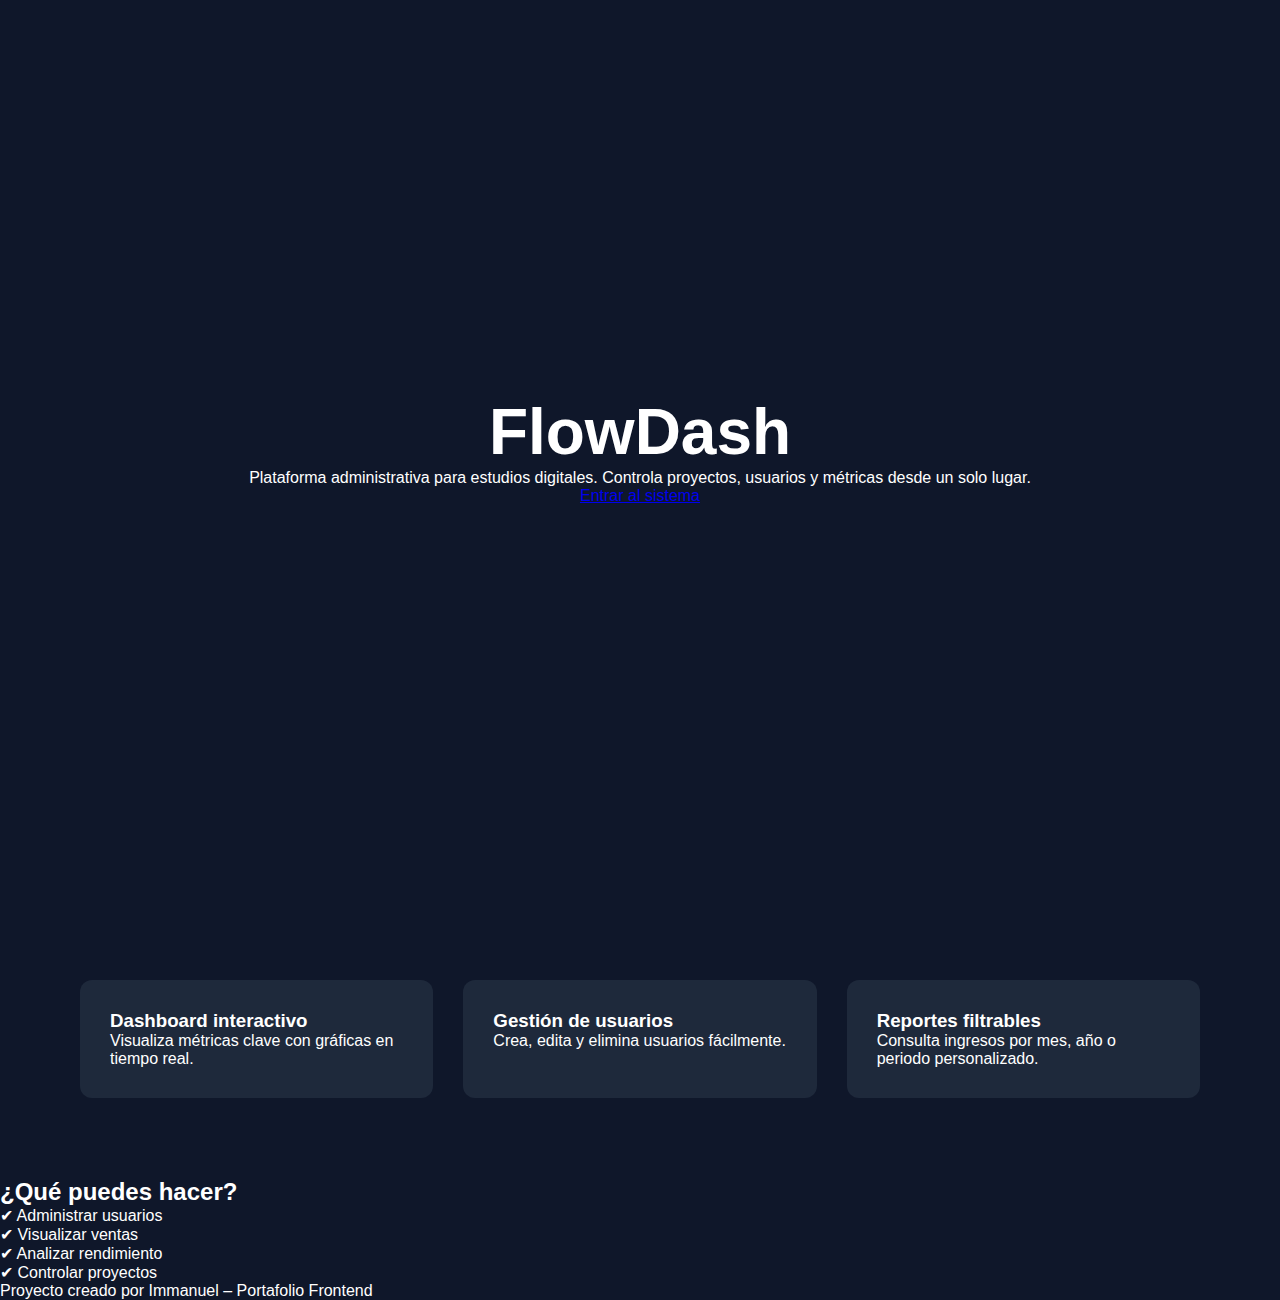
<file: index.html>
<!doctype html>
<html lang="es">
<head>
  <meta charset="UTF-8" />
  <title>FlowDash | Plataforma creativa</title>
  <link rel="stylesheet" href="CSS/styles.css" />
</head>

<body>

<!-- HERO -->
<header class="hero">
  <h1>FlowDash</h1>
  <p>
    Plataforma administrativa para estudios digitales.  
    Controla proyectos, usuarios y métricas desde un solo lugar.
  </p>

  <a href="dashboard.html" class="btnIndex">Entrar al sistema</a>
</header>

<!-- FEATURES -->
<section class="features">

  <div class="feature">
    <h3>Dashboard interactivo</h3>
    <p>Visualiza métricas clave con gráficas en tiempo real.</p>
  </div>

  <div class="feature">
    <h3>Gestión de usuarios</h3>
    <p>Crea, edita y elimina usuarios fácilmente.</p>
  </div>

  <div class="feature">
    <h3>Reportes filtrables</h3>
    <p>Consulta ingresos por mes, año o periodo personalizado.</p>
  </div>

</section>

<!-- PREVIEW -->
<section class="preview">
  <h2>¿Qué puedes hacer?</h2>

  <ul>
    <li>✔ Administrar usuarios</li>
    <li>✔ Visualizar ventas</li>
    <li>✔ Analizar rendimiento</li>
    <li>✔ Controlar proyectos</li>
  </ul>
</section>

<!-- FOOTER -->
<footer class="footer">
  <p>
    Proyecto creado por Immanuel – Portafolio Frontend  
  </p>
</footer>

</body>
</html>
</file>
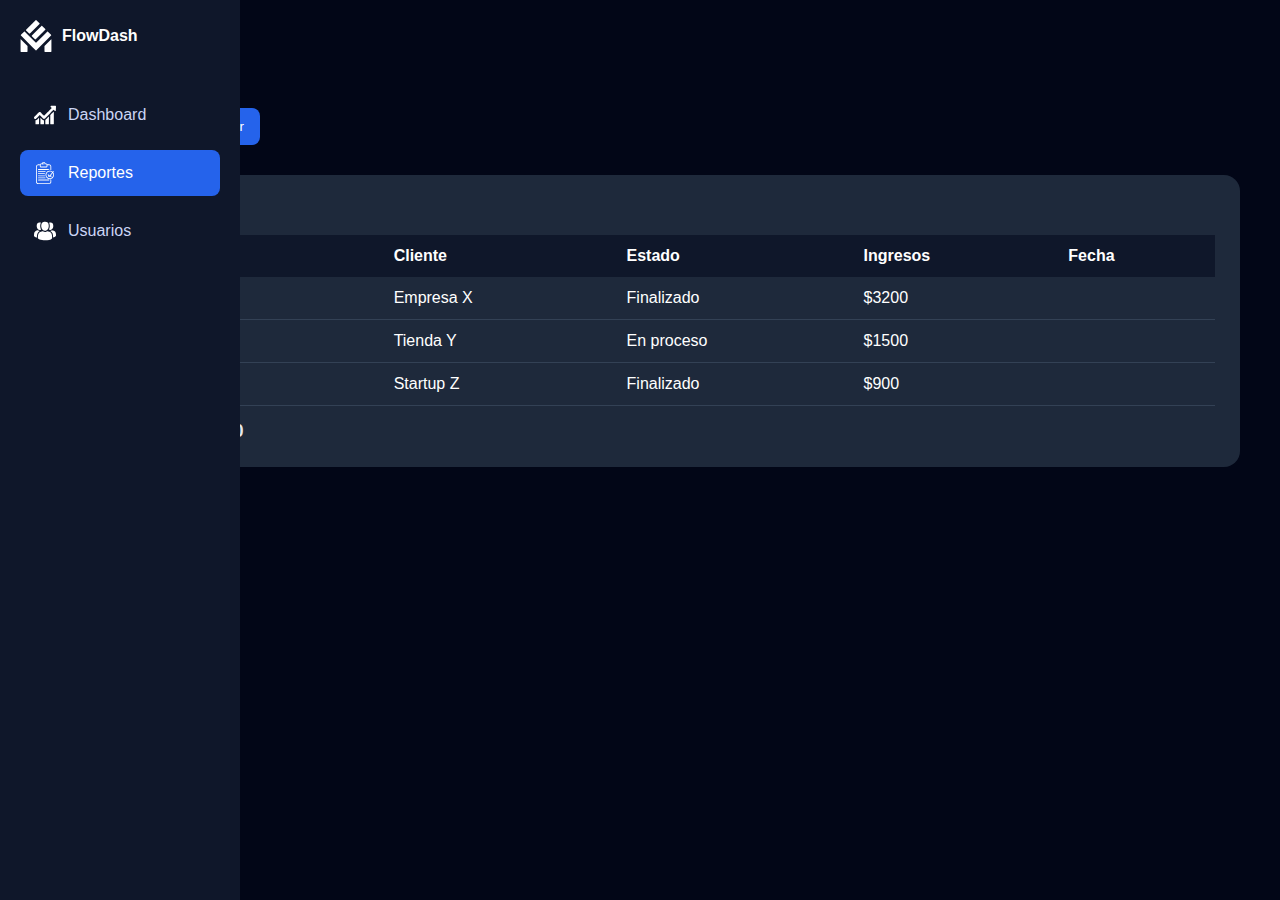
<file: reportes.html>
<!doctype html>
<html lang="es">
  <head>
    <meta charset="UTF-8" />
    <title>FlowDash | Reportes</title>

    <link rel="stylesheet" href="CSS/base.css" />
    <link rel="stylesheet" href="CSS/layout.css" />
    <link rel="stylesheet" href="CSS/sidebar.css" />
  </head>

  <body>
    <div class="app">
      <!-- MENU -->
      <aside class="sidebar">
        <div class="logo">
          <img src="IMG/icons/logo.svg" />
          <span>FlowDash</span>
        </div>

        <nav class="menu">
          <a class="menu-item" href="dashboard.html">
            <img src="IMG/icons/dashboard.svg" />
            <span>Dashboard</span>
          </a>

          <a class="menu-item active" href="reportes.html">
            <img src="IMG/icons/reportes.svg" />
            <span>Reportes</span>
          </a>

          <a class="menu-item" href="usuarios.html">
            <img src="IMG/icons/usuarios.svg" />
            <span>Usuarios</span>
          </a>
        </nav>
      </aside>

      <!-- CONTENIDO -->
      <main class="main-content">
        <!-- HEADER -->
        <header class="dash-header">
          <h2>Reportes</h2>
        </header>

        <!-- FILTROS -->
        <section class="filters">
          <select id="filtroTiempo">
            <option>Todos</option>
            <option>Este mes</option>
            <option>Últimos 3 meses</option>
            <option>Este año</option>
          </select>

          <button class="btn" id="btnFiltrar">Filtrar</button>
        </section>

        <!-- TABLA -->
        <section class="table-box">
          <table>
            <thead>
              <tr>
                <th>Proyecto</th>
                <th>Cliente</th>
                <th>Estado</th>
                <th>Ingresos</th>
                <th>Fecha</th>
                <!-- NUEVA -->
              </tr>
            </thead>

            <tbody>
              <tr>
                <td>Web corporativa</td>
                <td>Empresa X</td>
                <td>Finalizado</td>
                <td>$3,200</td>
              </tr>

              <tr>
                <td>E-commerce</td>
                <td>Tienda Y</td>
                <td>En proceso</td>
                <td>$1,500</td>
              </tr>

              <tr>
                <td>Landing page</td>
                <td>Startup Z</td>
                <td>Finalizado</td>
                <td>$900</td>
              </tr>
            </tbody>
          </table>
          <div class="total-box">
            Total ingresos: <span id="totalIngresos">$0</span>
          </div>
        </section>
      </main>
    </div>
    <script src="JS/reportes.js"></script>
  </body>
</html>
</file>
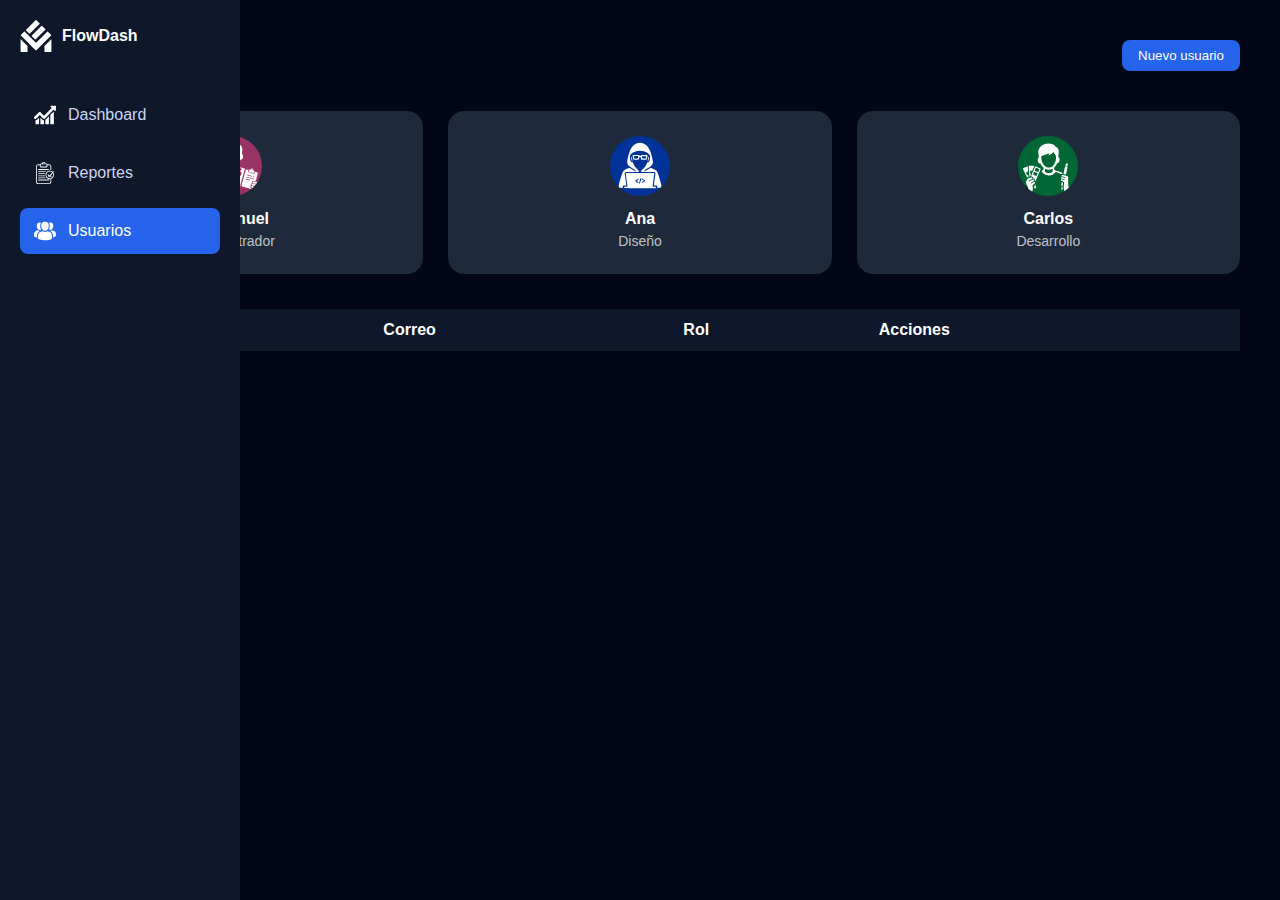
<file: usuarios.html>
<!doctype html>
<html lang="es">
  <head>
    <meta charset="UTF-8" />
    <title>FlowDash | Usuarios</title>

    <link rel="stylesheet" href="CSS/base.css" />
    <link rel="stylesheet" href="CSS/layout.css" />
    <link rel="stylesheet" href="CSS/sidebar.css" />
  </head>

  <body>
    <div class="app">
      <!-- MENU -->
      <aside class="sidebar">
        <div class="logo">
          <img src="IMG/icons/logo.svg" />
          <span>FlowDash</span>
        </div>

        <nav class="menu">
          <a class="menu-item" href="dashboard.html">
            <img src="IMG/icons/dashboard.svg" />
            <span>Dashboard</span>
          </a>

          <a class="menu-item" href="reportes.html">
            <img src="IMG/icons/reportes.svg" />
            <span>Reportes</span>
          </a>

          <a class="menu-item active" href="usuarios.html">
            <img src="IMG/icons/usuarios.svg" />
            <span>Usuarios</span>
          </a>
        </nav>
      </aside>

      <!-- CONTENIDO -->
      <main class="main-content">
        <header class="dash-header">
          <h2>Usuarios</h2>
          <button class="btn" id="btnNuevoUsuario">Nuevo usuario</button>
        </header>

        <!-- GRID USUARIOS -->
        <section class="users-grid">
          <div class="user-card">
            <img src="IMG/avatars/avatar-admin.svg" />
            <h4>Immanuel</h4>
            <p>Administrador</p>
          </div>

          <div class="user-card">
            <img src="IMG/avatars/avatar-dev.svg" />
            <h4>Ana</h4>
            <p>Diseño</p>
          </div>

          <div class="user-card">
            <img src="IMG/avatars/avatar-design.svg" />
            <h4>Carlos</h4>
            <p>Desarrollo</p>
          </div>
        </section>

        <!-- MODAL NUEVO USUARIO -->
        <div class="modal" id="modalUsuario">
          <div class="modal-content">
            <!-- eeeeee -->
            <span id="cerrarModal">✖</span>

            <h3>Nuevo usuario</h3>

            <input id="nombre" placeholder="Nombre" />
            <input id="correo" placeholder="Correo" />
            <select id="rol">
              <option>Administrador</option>
              <option>Programador</option>
              <option>Diseñador</option>
            </select>

            <button class="btn" id="btnGuardar">Guardar</button>
          </div>
        </div>

        <!-- TABLA DE USUARIOS -->
        <table class="tabla">
          <thead>
            <tr>
              <th>Nombre</th>
              <th>Correo</th>
              <th>Rol</th>
              <th>Acciones</th>
            </tr>
          </thead>

          <tbody id="tablaUsuarios"></tbody>
        </table>
      </main>
    </div>
    <script src="JS/modal.js"></script>
  </body>
</html>
</file>
<file: CSS/styles.css>
*{
  margin:0;
  padding:0;
  box-sizing:border-box;
  font-family: Arial, sans-serif;
}

body{
  background:#0f172a;
  color:white;
}

.hero{
  height:100vh;
  display:flex;
  flex-direction:column;
  justify-content:center;
  align-items:center;
  text-align:center;
}

.hero h1{
  font-size:4rem;
}

.btn{
  margin-top:20px;
  padding:12px 30px;
  border:1px solid white;
  text-decoration:none;
  color:white;
  transition:.3s;
}

.btn:hover{
  background:white;
  color:#0f172a;
}

.features{
  display:grid;
  grid-template-columns:repeat(auto-fit,minmax(250px,1fr));
  gap:30px;
  padding:80px;
}

.feature{
  background:#1e293b;
  padding:30px;
  border-radius:12px;
}

.charts-grid{
  display:grid;
  grid-template-columns:repeat(auto-fit,minmax(300px,1fr));
  gap:30px;
  margin-top:40px;
}

.chart-card{
  background:#1e293b;
  padding:25px;
  border-radius:14px;
}

.chart-card h3{
  margin-bottom:15px;
  font-size:1.1rem;
  color:#e5e7eb;
}

.charts-grid{
  display:grid;
  grid-template-columns:repeat(auto-fit,minmax(300px,1fr));
  gap:30px;
  margin-top:40px;
}

.chart-card{
  background:#1e293b;
  padding:25px;
  border-radius:14px;
}

.chart-card h3{
  margin-bottom:15px;
  font-size:1.1rem;
  color:#e5e7eb;
}
</file>
<file: CSS/base.css>
.main-content{
  flex:1;
  padding:40px;
  background:#020617;
  color:white;
}

*{
  margin:0;
  padding:0;
  box-sizing:border-box;
  font-family: Arial, sans-serif;
}

body{
  background:#020617;
  color:white;
}

/* eeeeeee */

.dash-header{
  display:flex;
  justify-content:space-between;
  align-items:center;
  margin-bottom:40px;
}

.user-box{
  display:flex;
  align-items:center;
  gap:15px;
}

.btn{
  background:#2563eb;
  border:none;
  color:white;
  padding:8px 16px;
  border-radius:8px;
  cursor:pointer;
  transition:.3s;
}

.btn:hover{
  background:#1d4ed8;
}
</file>
<file: CSS/layout.css>
.app {
  display: flex;
  min-height: 100vh;
}

.main-content {
  flex: 1;
  padding: 40px;
}

/* === CARDS KPI === */
.cards {
  display: grid;
  grid-template-columns: repeat(auto-fit, minmax(220px, 1fr));
  gap: 25px;
  margin-bottom: 40px;
}

.card {
  background: #1e293b;
  padding: 24px;
  border-radius: 16px;
  transition: 0.3s;
}

.card:hover {
  transform: translateY(-4px);
}

.card h3 {
  font-size: 14px;
  color: #94a3b8;
}

.card .value {
  font-size: 28px;
  font-weight: bold;
  margin-top: 10px;
}

.chart-box {
  background: #1e293b;
  margin-top: 40px;
  padding: 30px;
  border-radius: 16px;
}

.stats {
  display: grid;
  grid-template-columns: repeat(auto-fit, minmax(200px, 1fr));
  gap: 20px;
  margin-top: 30px;
}

.stat-card {
  background: #1e293b;
  padding: 24px;
  border-radius: 12px;
  text-align: center;
}

.stat-card h3 {
  font-size: 1rem;
  color: #94a3b8;
}

.stat-number {
  font-size: 2rem;
  font-weight: bold;
  margin-top: 10px;
}

.analytics {
  margin-top: 40px;
}

.analytics h2,
.dash {
  margin-bottom: 20px;
}

.analytics-grid {
  display: grid;
  grid-template-columns: repeat(auto-fit, minmax(280px, 1fr));
  gap: 24px;
}

.analytics-card {
  background: #1e293b;
  padding: 24px;
  border-radius: 14px;
}

/* === SECCIÓN REPORTES === */
.filters {
  display: flex;
  gap: 15px;
  margin-bottom: 30px;
}

.filters select {
  padding: 10px;
  border-radius: 8px;
  border: none;
}

.table-box {
  background: #1e293b;
  padding: 25px;
  border-radius: 16px;
}

.total-box {
  margin-top: 15px;
  font-size: 1.1rem;
  font-weight: bold;
  color: #e5e7eb;
}

/* === TABLA USUARIOS === */
table {
  width: 100%;
  border-collapse: collapse;
  margin-top: 35px;
}

th,
td {
  padding: 12px;
  text-align: left;
}

thead {
  background: #0f172a;
}

tbody tr {
  border-bottom: 1px solid #334155;
}

/* Botón cerrar modal */
#cerrarModal{
  position:absolute;
  top:15px;
  right:15px;
  cursor:pointer;
  font-size:18px;
  color:#94a3b8;
  transition:.3s;
}

#cerrarModal:hover{
  color:white;
}

.modal-content{
  position:relative;
}

/* botón eliminar */
.btn-delete {
  background: #ef4444;
  color: white;
  border: none;
  padding: 6px 12px;
  border-radius: 6px;
  cursor: pointer;
}

/* botón editar */
.btn-edit{
  background:#38bdf8;
  color:white;
  border:none;
  padding:6px 12px;
  border-radius:6px;
  cursor:pointer;
  margin-right:6px;
}

/* === USUARIOS === */
.users-grid {
  display: grid;
  grid-template-columns: repeat(auto-fit, minmax(220px, 1fr));
  gap: 25px;
}

.user-card {
  background: #1e293b;
  padding: 25px;
  border-radius: 16px;
  text-align: center;
  transition: 0.3s;
}

.user-card:hover {
  transform: translateY(-4px);
}

.user-card img {
  width: 60px;
  margin-bottom: 10px;
}

.user-card h4 {
  margin-bottom: 5px;
}

.user-card p {
  font-size: 14px;
  opacity: 0.7;
}

/* === MODAL NUEVO USUARIO === */
.modal {
  position: fixed;
  inset: 0;
  background: rgba(0, 0, 0, 0.6);
  display: none;
  justify-content: center;
  align-items: center;
}

.modal-content {
  background: #1e293b;
  padding: 30px;
  border-radius: 16px;
  width: 320px;
}

.modal-content input,
.modal-content select {
  width: 100%;
  margin: 10px 0;
  padding: 10px;
  border-radius: 8px;
  border: none;
}

.modal-actions {
  display: flex;
  gap: 10px;
  justify-content: flex-end;
}

.btn-cancel {
  background: #334155;
}
</file>
<file: CSS/sidebar.css>
/* ========== SIDEBAR ========== */
.sidebar {
  position: fixed;
  top: 0;
  left: 0;
  height: 100vh;
  z-index: 100;
  width: 240px;
  background: #0f172a;
  padding: 20px;
  display: flex;
  flex-direction: column;
  color: #fff;
}

/* ========== LOGO ========== */
.logo {
  display: flex;
  align-items: center;
  gap: 10px;
  margin-bottom: 40px;
}

.logo img {
  width: 32px;
  height: 32px;
}

.logo span {
  font-weight: 600;
}

/* ========== MENU ========== */
.menu {
  display: flex;
  flex-direction: column;
  gap: 12px;
}

.menu-item {
  display: flex;
  align-items: center;
  gap: 12px;
  padding: 12px 14px;
  border-radius: 8px;
  text-decoration: none;
  color: #cbd5f5;
  transition: background 0.3s;
}

.menu-item img {
  width: 22px;
  height: 22px;
}

/* Hover */
.menu-item:hover {
  background: #1e293b;
}

/* Activo */
.menu-item.active {
  background: #2563eb;
  color: #fff;
}
</file>
